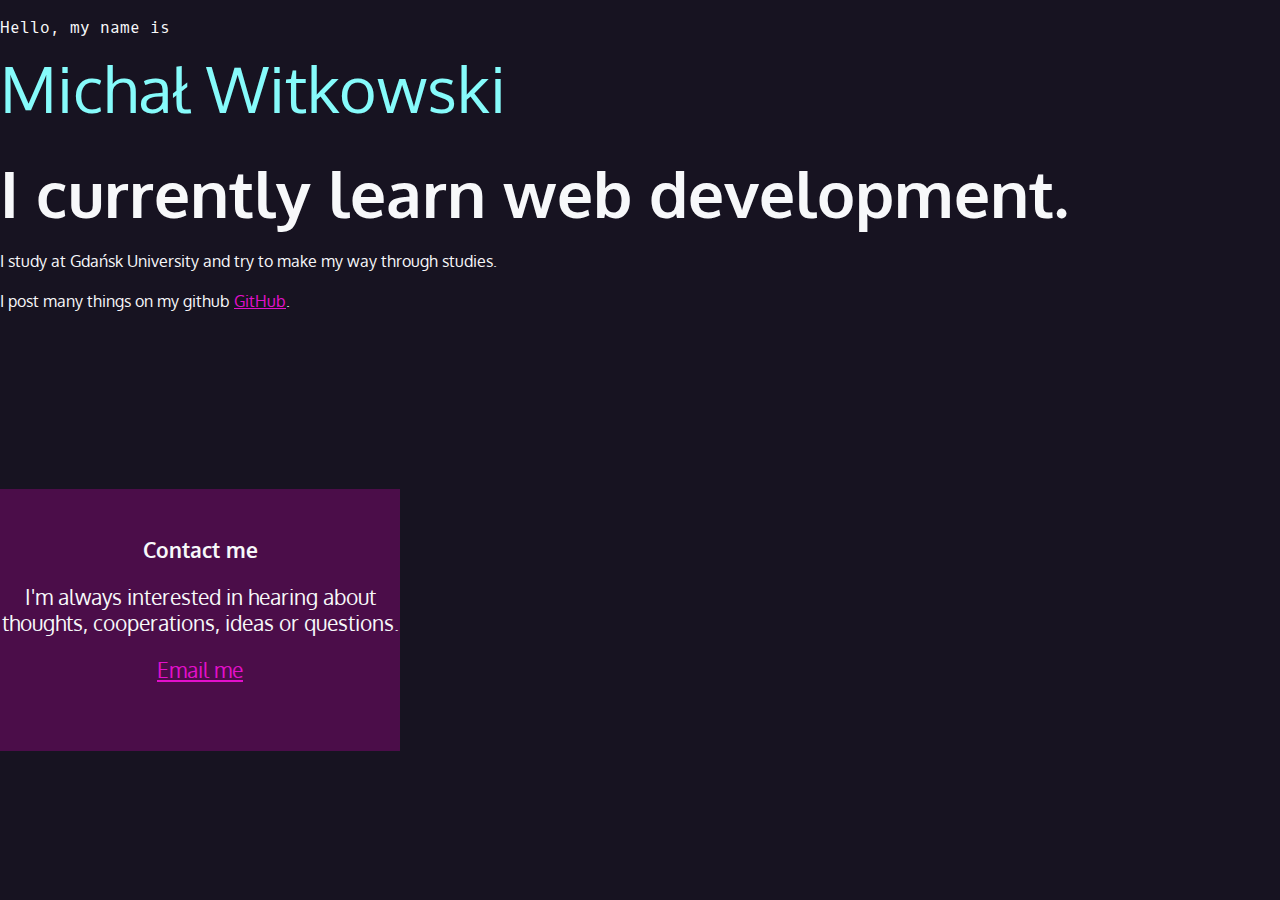
<file: testing css/stage1.html>
<!DOCTYPE html>
<html lang="en">
<head>
    <meta charset="UTF-8">
    <meta http-equiv="X-UA-Compatible" content="IE=edge">
    <meta name="viewport" content="width=device-width, initial-scale=1.0">
    <title>My page</title>
    <link rel="stylesheet" href="myStyle.css">
    <link rel="preconnect" href="https://fonts.googleapis.com">
    <link rel="preconnect" href="https://fonts.gstatic.com" crossorigin>
    <link href="https://fonts.googleapis.com/css2?family=Oxygen&family=Oxygen+Mono&display=swap" rel="stylesheet">
    
    
</head>
<body>
    <section id="intro">
        <p class="name" >Hello, my name is <span>Michał Witkowski</span></p>
        <h2>I currently learn web development.</h2>
        <p>I study at Gdańsk University and try to make my way through studies.</p>
        <p>I post many things on my github <a href="https://github.com/emWitkowsky" target="_blank">GitHub</a>.</p>
        </section>
    <section id="contact">
        <h3>Contact me</h3>

        <p>I'm always interested in hearing about thoughts, cooperations, ideas or questions.</p>

        <p><a href="mailto:m.witkowski711@studms.ug.edu.pl">Email me</a></p>
    </section>
</body>
</html>
</file>
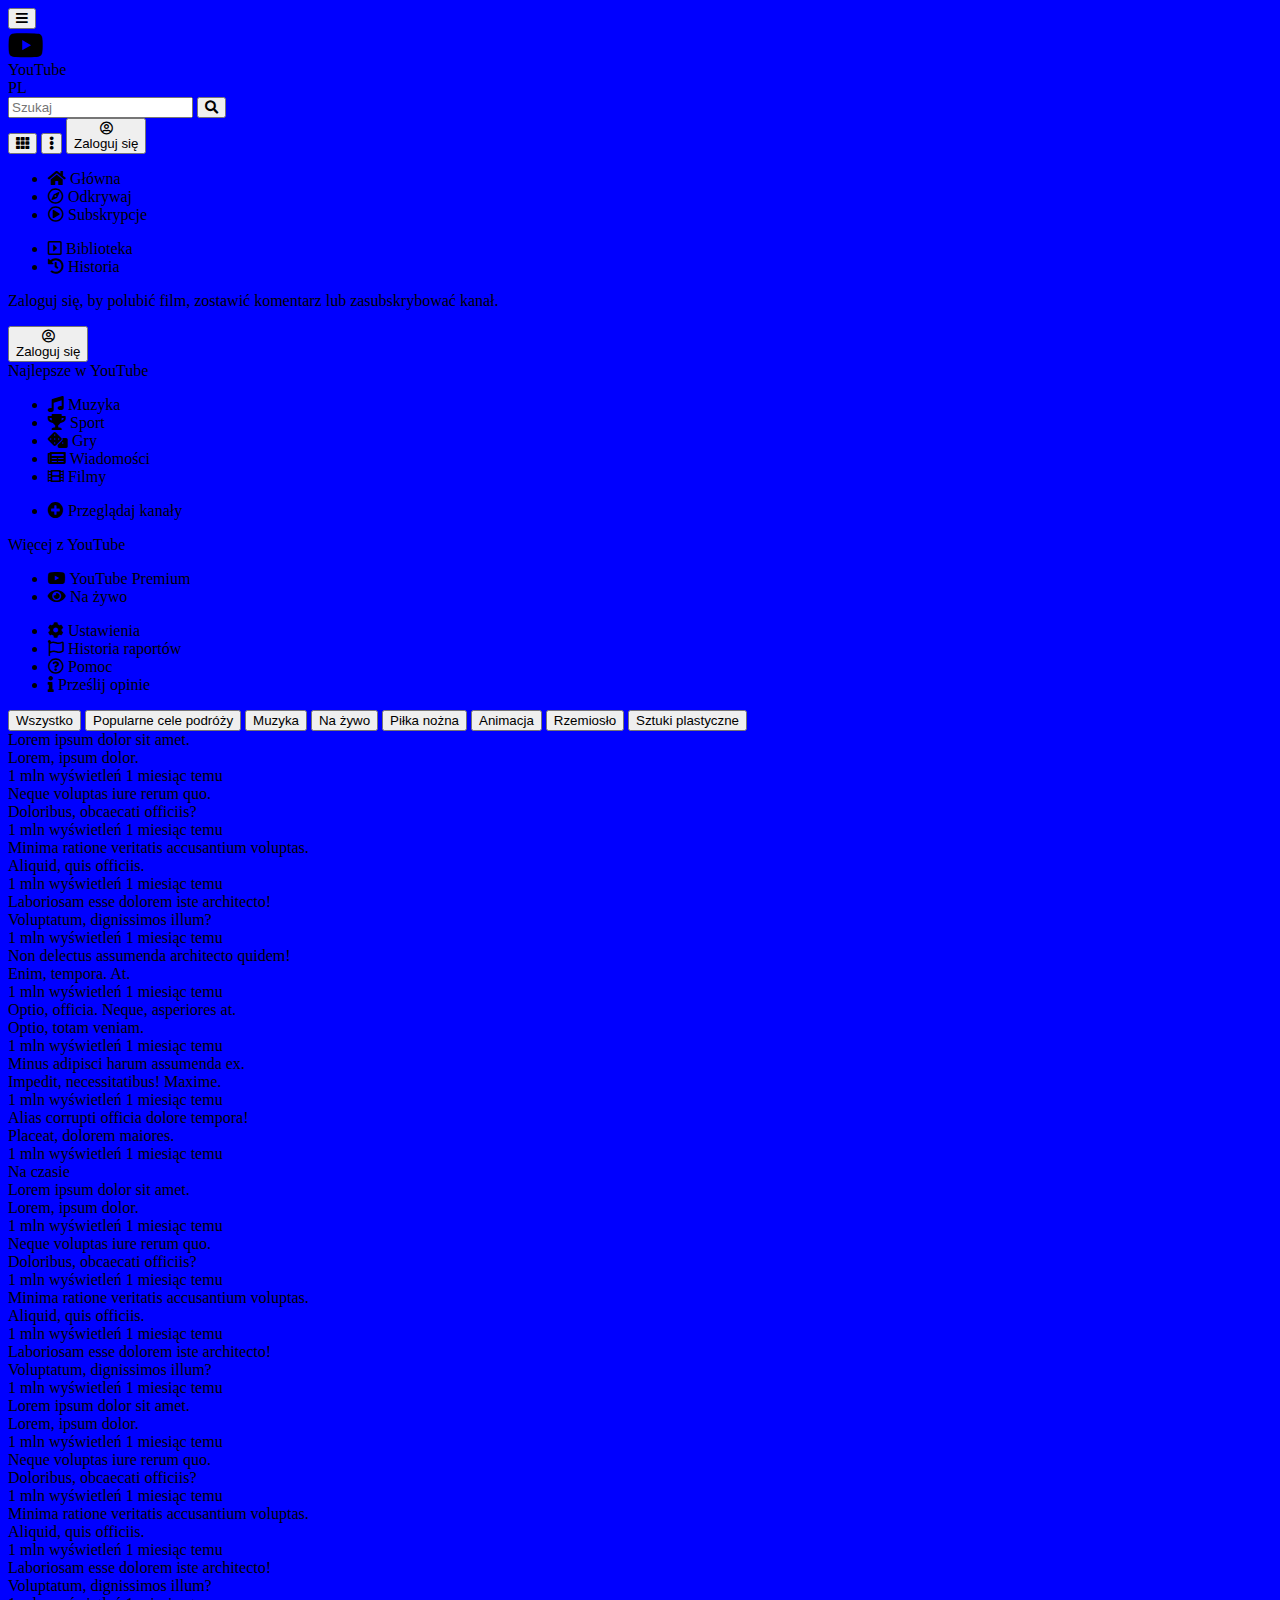
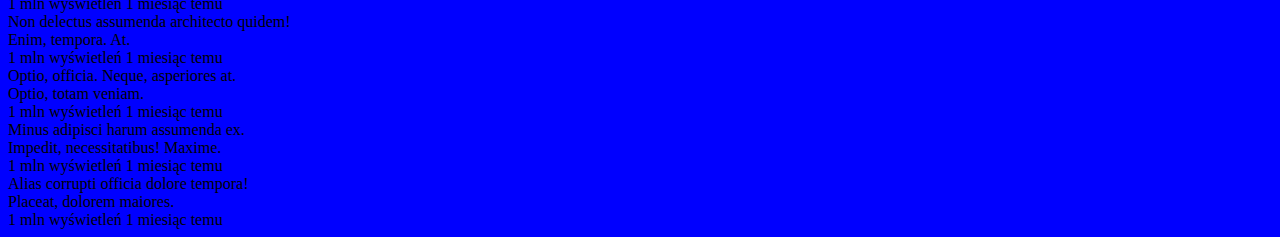
<file: Youtube/6_Witkowski_M.html>
<!DOCTYPE html>
<html lang="en">
<head>
  <meta charset="UTF-8">
  <meta http-equiv="X-UA-Compatible" content="IE=edge">
  <meta name="viewport" content="width=device-width, initial-scale=1.0">
  <title>Youtubev2</title>
  <link rel="stylesheet" href="style.css">
  <link rel="stylesheet" href="https://cdnjs.cloudflare.com/ajax/libs/font-awesome/5.15.1/css/all.min.css">
</head>
<body>
  <header>
    <div class="start">
      <button>
        <i class="fas fa-bars"></i>
      </button>
      <div class="logo">
        <i class="fab fa-youtube" style="font-size: 2em;"></i>
        <div class="name">YouTube</div>
        <div class="pl">PL</div>
      </div>
    </div>
    <div class="center">
      <input type="text" name="search" id="search" placeholder="Szukaj">
      <button class="search">
        <i class="fas fa-search"></i>
      </button>
    </div>
    <div class="end">
      <button>
        <i class="fas fa-th"></i>
      </button>
      <button>
        <i class="fas fa-ellipsis-v"></i>
      </button>
      <button class="login">
        <i class="far fa-user-circle"></i>
        <div>Zaloguj&nbsp;się</div>
      </button>
    </div>
  </header>
  <div id="body">
    <div id="left-section">
      <div class="link-group">
        <ul>
          <li>
            <i class="fas fa-home"></i>
            Główna
          </li>
          <li>
            <i class="far fa-compass"></i>
            Odkrywaj
          </li>
          <li>
            <i class="far fa-play-circle"></i>
            Subskrypcje
          </li>
        </ul>
      </div>
      <div class="link-group">
        <ul>
          <li>
            <i class="far fa-caret-square-right"></i>
            Biblioteka
          </li>
          <li>
            <i class="fas fa-history"></i>
            Historia
          </li>
        </ul>
      </div>
      <div class="login-info">
        <p>Zaloguj się, by polubić film, zostawić komentarz lub zasubskrybować kanał.</p>
        <button class="login">
          <i class="far fa-user-circle"></i>
          <div>Zaloguj&nbsp;się</div>
        </button>
      </div>
      <div class="link-group">
        <div class="header">
          Najlepsze w YouTube
        </div>
        <ul>
          <li>
            <i class="fas fa-music"></i>
            Muzyka
          </li>
          <li>
            <i class="fas fa-trophy"></i>
            Sport
          </li>
          <li>
            <i class="fas fa-dice"></i>
            Gry
          </li>
          <li>
            <i class="fas fa-newspaper"></i>
            Wiadomości
          </li>
          <li>
            <i class="fas fa-film"></i>
            Filmy
          </li>
        </ul>
      </div>
      <div class="link-group">
        <ul>
          <li>
            <i class="fas fa-plus-circle"></i>
            Przeglądaj kanały
          </li>
        </ul>
      </div>
      <div class="link-group">
        <div class="header">
          Więcej z YouTube
        </div>
        <ul>
          <li>
            <i class="fab fa-youtube"></i>
            YouTube Premium
          </li>
          <li>
            <i class="fas fa-eye"></i>
            Na żywo
          </li>
        </ul>
      </div>
      <div class="link-group">
        <ul>
          <li>
            <i class="fas fa-cog"></i>
            Ustawienia
          </li>
          <li>
            <i class="far fa-flag"></i>
            Historia raportów
          </li>
          <li>
            <i class="far fa-question-circle"></i>
            Pomoc
          </li>
          <li>
            <i class="fas fa-info"></i>
            Prześlij opinie
          </li>
        </ul>
      </div>
    </div>
    <div id="main-section">
      <div class="buttons">
        <button class="active">Wszystko</button>
        <button>Popularne cele podróży</button>
        <button>Muzyka</button>
        <button>Na żywo</button>
        <button>Piłka nożna</button>
        <button>Animacja</button>
        <button>Rzemiosło</button>
        <button>Sztuki plastyczne</button>
      </div>
      <div class="main-movie-section">
        <div class="movie">
          <div class="movie-frame"></div>
          <div class="avatar">
            <div id="av-1"></div>
          </div>
          <div class="movie-info">
            <div class="title">Lorem ipsum dolor sit amet.</div>
            <div class="info">
              <div class="channel-name">Lorem, ipsum dolor.</div>
              <span>1 mln wyświetleń</span>
              <span>1 miesiąc temu</span>
            </div>
          </div>
        </div>
        <div class="movie">
          <div class="movie-frame"></div>
          <div class="avatar">
            <div id="av-2"></div>
          </div>
          <div class="movie-info">
            <div class="title">Neque voluptas iure rerum quo.</div>
            <div class="info">
              <div class="channel-name">Doloribus, obcaecati officiis?</div>
              <span>1 mln wyświetleń</span>
              <span>1 miesiąc temu</span>
            </div>
          </div>
        </div>
        <div class="movie">
          <div class="movie-frame"></div>
          <div class="avatar">
            <div id="av-3"></div>
          </div>
          <div class="movie-info">
            <div class="title">Minima ratione veritatis accusantium voluptas.</div>
            <div class="info">
              <div class="channel-name">Aliquid, quis officiis.</div>
              <span>1 mln wyświetleń</span>
              <span>1 miesiąc temu</span>
            </div>
          </div>
        </div>
        <div class="movie">
          <div class="movie-frame"></div>
          <div class="avatar">
            <div id="av-4"></div>
          </div>
          <div class="movie-info">
            <div class="title">Laboriosam esse dolorem iste architecto!</div>
            <div class="info">
              <div class="channel-name">Voluptatum, dignissimos illum?</div>
              <span>1 mln wyświetleń</span>
              <span>1 miesiąc temu</span>
            </div>
          </div> 
        </div>
        <div class="movie">
          <div class="movie-frame"></div>
          <div class="avatar">
            <div id="av-5"></div>
          </div>
          <div class="movie-info">
            <div class="title">Non delectus assumenda architecto quidem!</div>
            <div class="info">
              <div class="channel-name">Enim, tempora. At.</div>
              <span>1 mln wyświetleń</span>
              <span>1 miesiąc temu</span>
            </div>
          </div>
        </div>
        <div class="movie">
          <div class="movie-frame"></div>
          <div class="avatar">
            <div id="av-6"></div>
          </div>
          <div class="movie-info">
            <div class="title">Optio, officia. Neque, asperiores at.</div>
            <div class="info">
              <div class="channel-name">Optio, totam veniam.</div>
              <span>1 mln wyświetleń</span>
              <span>1 miesiąc temu</span>
            </div>
          </div>
        </div>
        <div class="movie">
          <div class="movie-frame"></div>
          <div class="avatar">
            <div id="av-7"></div>
          </div>
          <div class="movie-info">
            <div class="title">Minus adipisci harum assumenda ex.</div>
            <div class="info">
              <div class="channel-name">Impedit, necessitatibus! Maxime.</div>
              <span>1 mln wyświetleń</span>
              <span>1 miesiąc temu</span>
            </div>
          </div> 
        </div>
        <div class="movie">
          <div class="movie-frame"></div>
          <div class="avatar">
            <div id="av-8"></div>
          </div>
          <div class="movie-info">
            <div class="title">Alias corrupti officia dolore tempora!</div>
            <div class="info">
              <div class="channel-name">Placeat, dolorem maiores.</div>
              <span>1 mln wyświetleń</span>
              <span>1 miesiąc temu</span>
            </div>
          </div>
        </div>
      </div>
      <div class="main-movie-section">
        <div class="header">Na czasie</div>
        <div class="movie">
          <div class="movie-frame"></div>
          <div class="avatar">
            <div id="av-1"></div>
          </div>
          <div class="movie-info">
            <div class="title">Lorem ipsum dolor sit amet.</div>
            <div class="info">
              <div class="channel-name">Lorem, ipsum dolor.</div>
              <span>1 mln wyświetleń</span>
              <span>1 miesiąc temu</span>
            </div>
          </div>
        </div>
        <div class="movie">
          <div class="movie-frame"></div>
          <div class="avatar">
            <div id="av-2"></div>
          </div>
          <div class="movie-info">
            <div class="title">Neque voluptas iure rerum quo.</div>
            <div class="info">
              <div class="channel-name">Doloribus, obcaecati officiis?</div>
              <span>1 mln wyświetleń</span>
              <span>1 miesiąc temu</span>
            </div>
          </div>
        </div>
        <div class="movie">
          <div class="movie-frame"></div>
          <div class="avatar">
            <div id="av-3"></div>
          </div>
          <div class="movie-info">
            <div class="title">Minima ratione veritatis accusantium voluptas.</div>
            <div class="info">
              <div class="channel-name">Aliquid, quis officiis.</div>
              <span>1 mln wyświetleń</span>
              <span>1 miesiąc temu</span>
            </div>
          </div>
        </div>
        <div class="movie">
          <div class="movie-frame"></div>
          <div class="avatar">
            <div id="av-4"></div>
          </div>
          <div class="movie-info">
            <div class="title">Laboriosam esse dolorem iste architecto!</div>
            <div class="info">
              <div class="channel-name">Voluptatum, dignissimos illum?</div>
              <span>1 mln wyświetleń</span>
              <span>1 miesiąc temu</span>
            </div>
          </div> 
        </div>
      </div>
      <div class="main-movie-section">
        <div class="movie">
          <div class="movie-frame"></div>
          <div class="avatar">
            <div id="av-1"></div>
          </div>
          <div class="movie-info">
            <div class="title">Lorem ipsum dolor sit amet.</div>
            <div class="info">
              <div class="channel-name">Lorem, ipsum dolor.</div>
              <span>1 mln wyświetleń</span>
              <span>1 miesiąc temu</span>
            </div>
          </div>
        </div>
        <div class="movie">
          <div class="movie-frame"></div>
          <div class="avatar">
            <div id="av-2"></div>
          </div>
          <div class="movie-info">
            <div class="title">Neque voluptas iure rerum quo.</div>
            <div class="info">
              <div class="channel-name">Doloribus, obcaecati officiis?</div>
              <span>1 mln wyświetleń</span>
              <span>1 miesiąc temu</span>
            </div>
          </div>
        </div>
        <div class="movie">
          <div class="movie-frame"></div>
          <div class="avatar">
            <div id="av-3"></div>
          </div>
          <div class="movie-info">
            <div class="title">Minima ratione veritatis accusantium voluptas.</div>
            <div class="info">
              <div class="channel-name">Aliquid, quis officiis.</div>
              <span>1 mln wyświetleń</span>
              <span>1 miesiąc temu</span>
            </div>
          </div>
        </div>
        <div class="movie">
          <div class="movie-frame"></div>
          <div class="avatar">
            <div id="av-4"></div>
          </div>
          <div class="movie-info">
            <div class="title">Laboriosam esse dolorem iste architecto!</div>
            <div class="info">
              <div class="channel-name">Voluptatum, dignissimos illum?</div>
              <span>1 mln wyświetleń</span>
              <span>1 miesiąc temu</span>
            </div>
          </div> 
        </div>
        <div class="movie">
          <div class="movie-frame"></div>
          <div class="avatar">
            <div id="av-5"></div>
          </div>
          <div class="movie-info">
            <div class="title">Non delectus assumenda architecto quidem!</div>
            <div class="info">
              <div class="channel-name">Enim, tempora. At.</div>
              <span>1 mln wyświetleń</span>
              <span>1 miesiąc temu</span>
            </div>
          </div>
        </div>
        <div class="movie">
          <div class="movie-frame"></div>
          <div class="avatar">
            <div id="av-6"></div>
          </div>
          <div class="movie-info">
            <div class="title">Optio, officia. Neque, asperiores at.</div>
            <div class="info">
              <div class="channel-name">Optio, totam veniam.</div>
              <span>1 mln wyświetleń</span>
              <span>1 miesiąc temu</span>
            </div>
          </div>
        </div>
        <div class="movie">
          <div class="movie-frame"></div>
          <div class="avatar">
            <div id="av-7"></div>
          </div>
          <div class="movie-info">
            <div class="title">Minus adipisci harum assumenda ex.</div>
            <div class="info">
              <div class="channel-name">Impedit, necessitatibus! Maxime.</div>
              <span>1 mln wyświetleń</span>
              <span>1 miesiąc temu</span>
            </div>
          </div> 
        </div>
        <div class="movie">
          <div class="movie-frame"></div>
          <div class="avatar">
            <div id="av-8"></div>
          </div>
          <div class="movie-info">
            <div class="title">Alias corrupti officia dolore tempora!</div>
            <div class="info">
              <div class="channel-name">Placeat, dolorem maiores.</div>
              <span>1 mln wyświetleń</span>
              <span>1 miesiąc temu</span>
            </div>
          </div>
        </div>
      </div>
    </div>
  </div>
</body>
</html>
</file>
<file: testing css/myStyle.css>
/* variables declared here - these are the colors for our pages, as well as the font stacks and sizes. */
:root {
    --black: #171321;
    --dkblue: #0d314b;
    --plum: #4b0d49;
    --hotmag: #ff17e4;
    --magenta: #e310cb;
    --aqua: #86fbfb;
    --white: #f7f8fa;
    --font-size: 1.3rem;
    --mono: "Oxygen mono", monospace;
    --sans: Oxygen, sans-serif;
}
/* border box model: https://css-tricks.com/box-sizing/ */
html {
    box-sizing: border-box;
}
*,
*::before,
*::after {
    box-sizing: inherit;
}

body {
    margin: 0;
    padding: 0;
    background-color: var(--black);
    font-family: var(--sans);
    color: var(--white);
    font-size: var(--font-size);
}

h1, h2, h3 {
    margin: 0;
}

a {
    color: var(--magenta);
    /* text-decoration: none; */
}

a:hover {
    color: var(--hotmag);
    text-decoration: none;
}

/* intro styles */

#intro {
    padding-bottom: 10rem;
}

#intro p {
    font-size: 1rem;
    line-height: 1.5;
}

#intro .name {
    font-family: var(--mono);
}
.name span {
    font-family: var(--sans);
    font-size: 4rem;
    color: var(--aqua);
    display: block;
}

#intro h2 {
    font-size: 4rem;
}

#contact {
    text-align: center;
    width: 400px;
    margin: 0;
    padding: 3rem 0;
    background-color: var(--plum);
}

#contact h3 {
    font-size: var(--font-size);
}
</file>
<file: Youtube/style.css>
body {
    background-color: blue;
}
</file>
